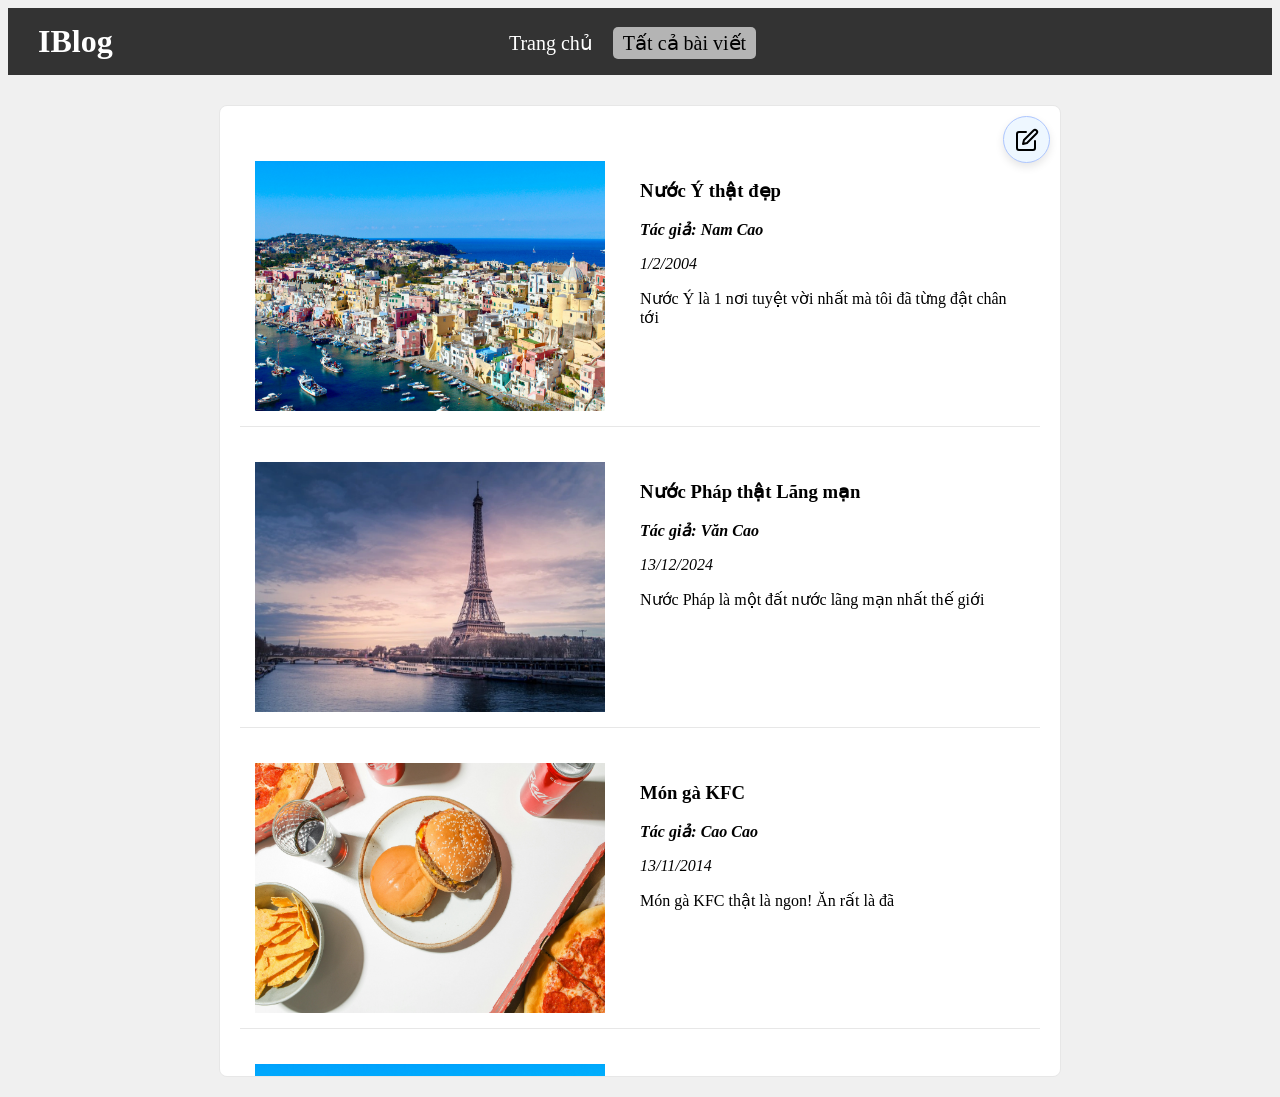
<file: index.html>
<!DOCTYPE html>
<html lang="en">
  <head>
    <meta charset="UTF-8" />
    <meta name="viewport" content="width=device-width, initial-scale=1.0" />
    <title>HOME</title>
    <link rel="stylesheet" href="./css/style.css" />
    <link
      rel="stylesheet"
      href="https://cdn-uicons.flaticon.com/2.2.0/uicons-solid-rounded/css/uicons-solid-rounded.css"
    />
  </head>
  <body>
    <header>
      <h1>IBlog</h1>
      <nav class="nav_center_horizontal">
        <a href="#">Trang chủ</a>
        <a href="#" class="active">Tất cả bài viết</a>
      </nav>
    </header>

    <div class="main-wrapper">
      <!-- Nút đặt ở đây sẽ KHÔNG bị file home.js xóa mất -->
      <div class="btn-edit">
        <svg
          width="24"
          height="24"
          viewBox="0 0 24 24"
          fill="none"
          stroke="black"
          stroke-width="2"
          stroke-linecap="round"
          stroke-linejoin="round"
        >
          <path
            d="M11 4H4a2 2 0 0 0-2 2v14a2 2 0 0 0 2 2h14a2 2 0 0 0 2-2v-7"
          ></path>
          <path
            d="M18.5 2.5a2.121 2.121 0 0 1 3 3L12 15l-4 1 1-4 9.5-9.5z"
          ></path>
        </svg>
      </div>

      <!-- Đây là nơi JavaScript đổ bài viết vào -->
      <div id="blog-container"></div>
    </div>

    <script type="module" src="./js/pages/home.js"></script>
  </body>
</html>
</file>
<file: css/style.css>
img {
  width: 350px;
  height: 250px;
}
nav {
  margin-top: 8px;
  font-size: 20px;
}

nav a {
  color: white;
  text-decoration: none;
  margin-right: 15px;
}

nav a.active {
  background: #b4b4b4;
  color: #000000;
  padding: 5px 10px;
  border-radius: 5px;
}
header {
  background: #333333;
  color: white;
  padding: 15px 30px;
  display: grid;
  grid-template-columns: repeat(3, 1fr);
}
.nav_center_horizontal {
  justify-self: center; /* Căn giữa item 2 trong cột của nó */
}
header h1 {
  margin: 0;
}
body {
  background-color: #f0f0f0;
}
#blog-container {
  display: grid;
  grid-template-columns: repeat(1, 6fr);
  gap: 20px;
  width: 800px;
  height: 900px; /* Thêm chiều cao để kích hoạt scroll */
  padding: 0 40px 40px;
  margin: 0 auto;
  text-align: center;
  border: 1.5px solid #e7e7e7 !important;
  overflow-y: auto;
  background: white !important;
  margin-top: 30px;
}

.blog-item {
  display: grid;
  grid-template-columns: repeat(2, 1fr);
  border-bottom: 1.5px solid #e7e7e7 !important;
  padding: 15px;
  text-align: left;
}
.author {
  font-style: italic;
  font-weight: bold;
}

.time {
  font-style: italic;
}
.main-wrapper {
  position: relative;
  max-width: 850px; /* Độ rộng bằng với danh sách bài viết của bạn */
  margin: 20px auto; /* Căn giữa màn hình */
}

/* 2. Dùng absolute để đưa nút lên trên cùng bên phải */
.btn-edit {
  position: absolute;
  top: 15px; /* Cách mép trên 15px */
  right: 20px; /* Cách mép phải 20px */

  /* 3. z-index cực cao để luôn đè lên ảnh bài viết */
  z-index: 9999;

  /* Style cho đẹp giống mẫu */
  width: 45px;
  height: 45px;
  border-radius: 50%;
  background: #eef7ff;
  border: 1px solid #adc6ff;
  display: flex;
  align-items: center;
  justify-content: center;
  cursor: pointer;
  box-shadow: 0 4px 8px rgba(0, 0, 0, 0.1);
  transition: 0.3s;
}

.btn-edit:hover {
  background-color: #d0e7ff;
  transform: scale(1.1);
}

/* Đảm bảo khung chứa bài viết có nền trắng và đổ bóng như mẫu */
#blog-container {
  background-color: white;
  padding: 30px 20px;
  border-radius: 8px;
  min-height: 500px;
  border: 1px solid #eee;
}
</file>
